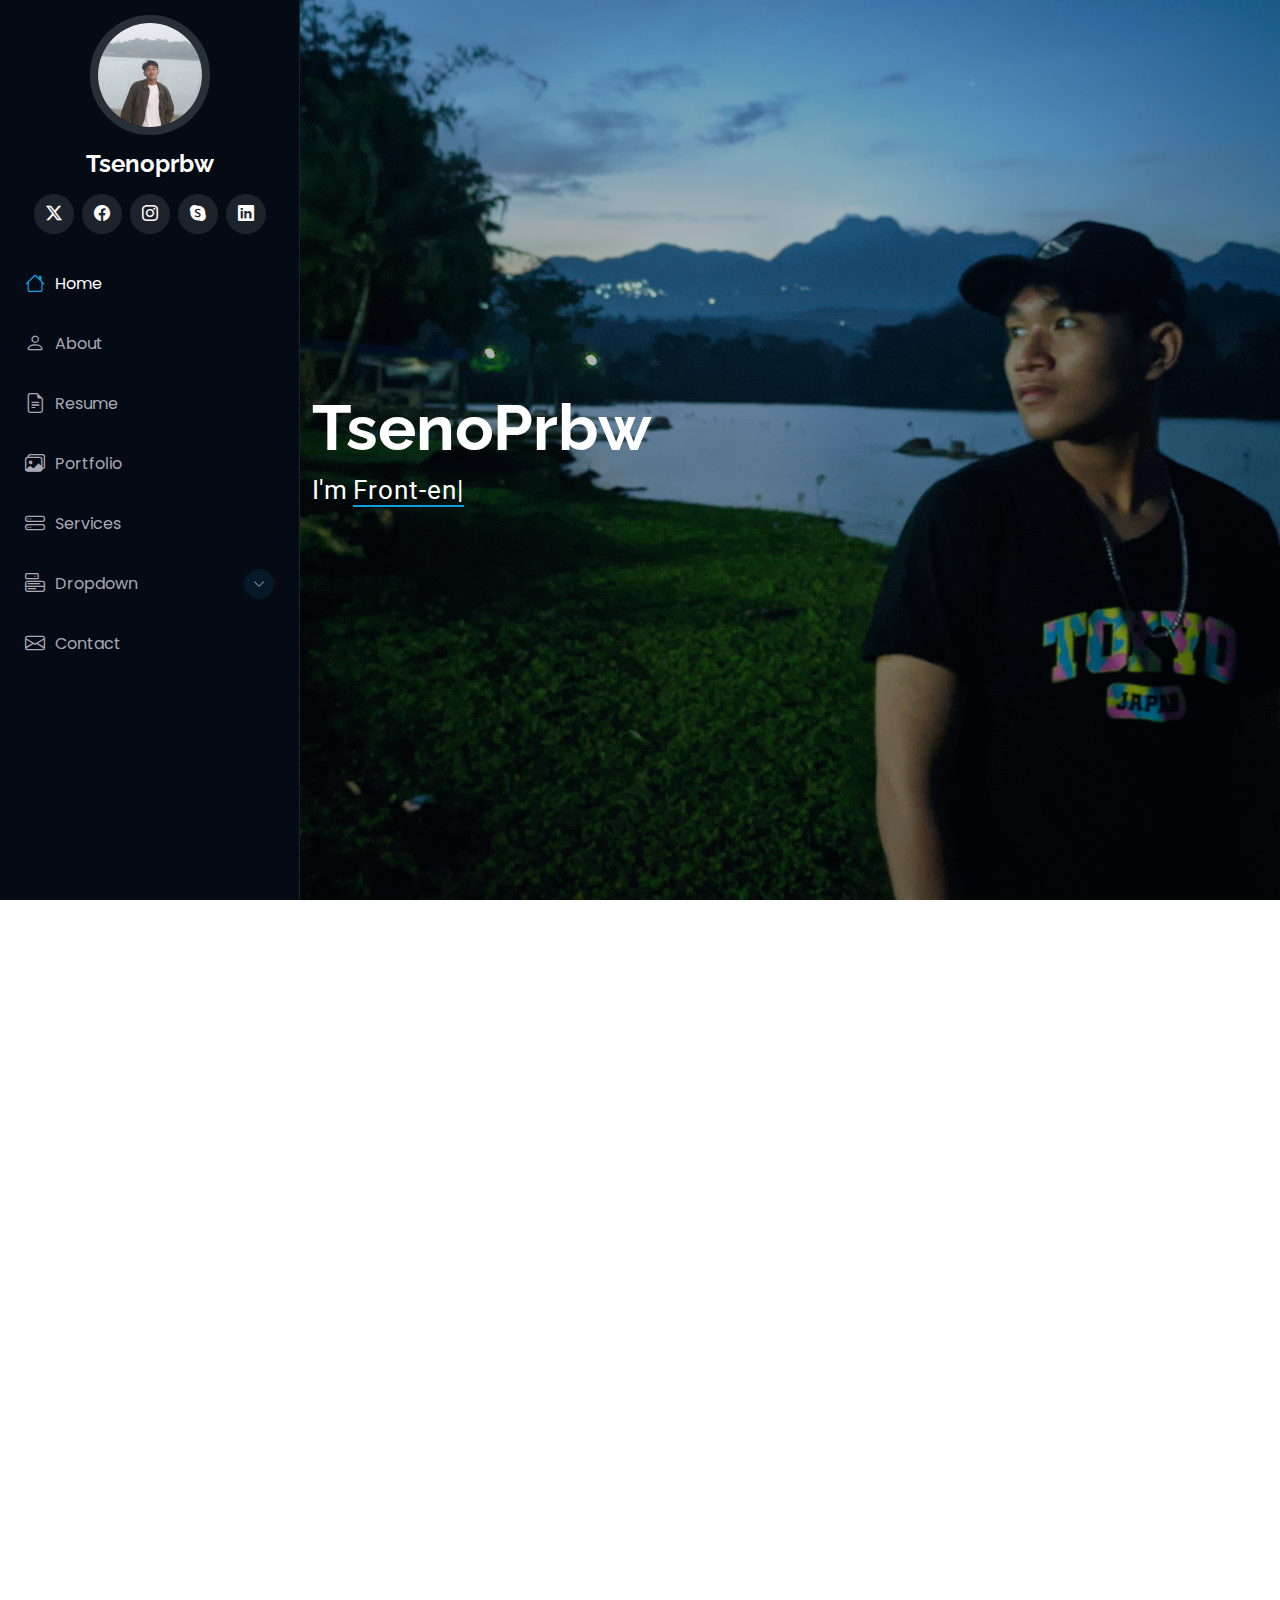
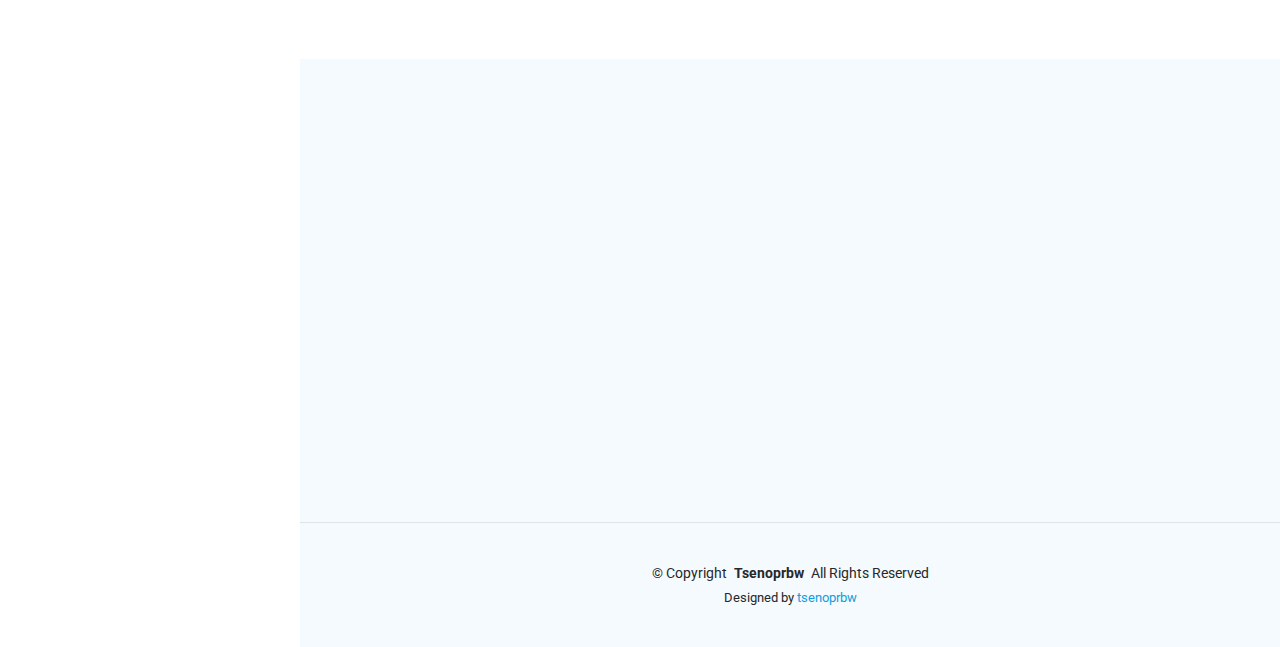
<file: index.html>
<!DOCTYPE html>
<html lang="en">
  <head>
    <meta charset="utf-8" />
    <meta content="width=device-width, initial-scale=1.0" name="viewport" />
    <title>Index - iPortfolio Bootstrap Template</title>
    <meta content="" name="description" />
    <meta content="" name="keywords" />

    <!-- Favicons -->
    <link href="assets/img/favicon.png" rel="icon" />
    <link href="assets/img/apple-touch-icon.png" rel="apple-touch-icon" />

    <!-- Fonts -->
    <link href="https://fonts.googleapis.com" rel="preconnect" />
    <link href="https://fonts.gstatic.com" rel="preconnect" crossorigin />
    <link
      href="https://fonts.googleapis.com/css2?family=Roboto:ital,wght@0,100;0,300;0,400;0,500;0,700;0,900;1,100;1,300;1,400;1,500;1,700;1,900&family=Poppins:ital,wght@0,100;0,200;0,300;0,400;0,500;0,600;0,700;0,800;0,900;1,100;1,200;1,300;1,400;1,500;1,600;1,700;1,800;1,900&family=Raleway:ital,wght@0,100;0,200;0,300;0,400;0,500;0,600;0,700;0,800;0,900;1,100;1,200;1,300;1,400;1,500;1,600;1,700;1,800;1,900&display=swap"
      rel="stylesheet"
    />

    <!-- Vendor CSS Files -->
    <link href="assets/vendor/bootstrap/css/bootstrap.min.css" rel="stylesheet" />
    <link href="assets/vendor/bootstrap-icons/bootstrap-icons.css" rel="stylesheet" />
    <link href="assets/vendor/aos/aos.css" rel="stylesheet" />
    <link href="assets/vendor/glightbox/css/glightbox.min.css" rel="stylesheet" />
    <link href="assets/vendor/swiper/swiper-bundle.min.css" rel="stylesheet" />

    <!-- Main CSS File -->
    <link href="assets/css/main.css" rel="stylesheet" />

    <!-- =======================================================
  * Template Name: iPortfolio
  * Template URL: https://bootstrapmade.com/iportfolio-bootstrap-portfolio-websites-template/
  * Updated: Jun 29 2024 with Bootstrap v5.3.3
  * Author: BootstrapMade.com
  * License: https://bootstrapmade.com/license/
  ======================================================== -->
  </head>

  <body class="index-page">
    <header id="header" class="header dark-background d-flex flex-column">
      <i class="header-toggle d-xl-none bi bi-list"></i>

      <div class="profile-img">
        <img src="img/seno.jpg" alt="" class="img-fluid rounded-circle" />
      </div>

      <a href="index.html" class="logo d-flex align-items-center justify-content-center">
        <!-- Uncomment the line below if you also wish to use an image logo -->
        <!-- <img src="assets/img/logo.png" alt=""> -->
        <h1 class="sitename">Tsenoprbw</h1>
      </a>

      <div class="social-links text-center">
        <a href="#" class="twitter"><i class="bi bi-twitter-x"></i></a>
        <a href="#" class="facebook"><i class="bi bi-facebook"></i></a>
        <a href="#" class="instagram"><i class="bi bi-instagram"></i></a>
        <a href="#" class="google-plus"><i class="bi bi-skype"></i></a>
        <a href="#" class="linkedin"><i class="bi bi-linkedin"></i></a>
      </div>

      <nav id="navmenu" class="navmenu">
        <ul>
          <li>
            <a href="#hero" class="active"><i class="bi bi-house navicon"></i>Home</a>
          </li>
          <li>
            <a href="#about"><i class="bi bi-person navicon"></i> About</a>
          </li>
          <li>
            <a href="#resume"><i class="bi bi-file-earmark-text navicon"></i> Resume</a>
          </li>
          <li>
            <a href="#portfolio"><i class="bi bi-images navicon"></i> Portfolio</a>
          </li>
          <li>
            <a href="#services"><i class="bi bi-hdd-stack navicon"></i> Services</a>
          </li>
          <li class="dropdown">
            <a href="#"><i class="bi bi-menu-button navicon"></i> <span>Dropdown</span> <i class="bi bi-chevron-down toggle-dropdown"></i></a>
            <ul>
              <li><a href="#">Dropdown 1</a></li>
              <li class="dropdown">
                <a href="#"><span>Deep Dropdown</span> <i class="bi bi-chevron-down toggle-dropdown"></i></a>
                <ul>
                  <li><a href="#">Deep Dropdown 1</a></li>
                  <li><a href="#">Deep Dropdown 2</a></li>
                  <li><a href="#">Deep Dropdown 3</a></li>
                  <li><a href="#">Deep Dropdown 4</a></li>
                  <li><a href="#">Deep Dropdown 5</a></li>
                </ul>
              </li>
              <li><a href="#">Dropdown 2</a></li>
              <li><a href="#">Dropdown 3</a></li>
              <li><a href="#">Dropdown 4</a></li>
            </ul>
          </li>
          <li>
            <a href="#contact"><i class="bi bi-envelope navicon"></i> Contact</a>
          </li>
        </ul>
      </nav>
    </header>

    <main class="main">
      <!-- Hero Section -->
      <section id="hero" class="hero section dark-background">
        <img src="img/6.jpg" alt="" data-aos="fade-in" class="" />

        <div class="container" data-aos="fade-up" data-aos-delay="100">
          <h2>TsenoPrbw</h2>
          <p>
            I'm <span class="typed" data-typed-items=" Developer,Web Design,Freelancer">Front-end Developer</span><span class="typed-cursor typed-cursor--blink" aria-hidden="true"></span
            ><span class="typed-cursor typed-cursor--blink" aria-hidden="true"></span>
          </p>
        </div>
      </section>
      <!-- /Hero Section -->

      <!-- About Section -->
      <section id="about" class="about section">
        <!-- Section Title -->
        <div class="container section-title" data-aos="fade-up">
          <h2>About</h2>
          <p>"In software, the most beautiful code, the most beautiful functions, and the most beautiful programs are sometimes the ones that are not there."</p>
        </div>
        <!-- End Section Title -->

        <div class="container" data-aos="fade-up" data-aos-delay="100">
          <div class="row gy-4 justify-content-center">
            <div class="col-lg-4">
              <img src="img/8.jpg" class="img-fluid" alt="" />
            </div>
            <div class="col-lg-8 content">
              <h2>Front-end Developer &amp; Web Developer.</h2>
              <p class="fst-italic py-3">
                A front-end developer is a professional who specializes in creating the visual and interactive aspects of websites and web applications. They work on the client side of development, focusing on what users see and interact
                with directly.
              </p>
              <div class="row">
                <div class="col-lg-6">
                  <ul>
                    <li><i class="bi bi-chevron-right"></i> <strong>Birthday:</strong> <span>23 August 2003</span></li>
                    <li><i class="bi bi-chevron-right"></i> <strong>Website:</strong> <span>github soon</span></li>
                    <li><i class="bi bi-chevron-right"></i> <strong>Linkin:</strong> <span>www.linkedin.com/in/seno-tangguh-prabowo</span></li>
                    <li><i class="bi bi-chevron-right"></i> <strong>City:</strong> <span>Kudus</span></li>
                  </ul>
                </div>
                <div class="col-lg-6">
                  <ul>
                    <li><i class="bi bi-chevron-right"></i> <strong>Age:</strong> <span>21</span></li>
                    <li><i class="bi bi-chevron-right"></i> <strong>Degree:</strong> <span>SMK</span></li>
                    <li><i class="bi bi-chevron-right"></i> <strong>Email:</strong> <span>tsenoprbw@gmailcom</span></li>
                    <li><i class="bi bi-chevron-right"></i> <strong>Freelance:</strong> <span>Available</span></li>
                  </ul>
                </div>
              </div>
              <p class="py-3">Working on projects that have a meaningful impact, whether it's in healthcare, education, sustainability, or other areas that contribute to the betterment of society.</p>
            </div>
          </div>
        </div>
      </section>
      <!-- /About Section -->

      

      <!-- Skills Section -->
      <section id="skills" class="skills section light-background">
        <!-- Section Title -->
        <div class="container section-title" data-aos="fade-up">
          <h2>Work-Life Balance</h2>
          <p>Striving to achieve a healthy work-life balance, recognizing that personal well-being is essential for long-term success and productivity.</p>
        </div>
        <!-- End Section Title -->

        <div class="container" data-aos="fade-up" data-aos-delay="100">
          <div class="row skills-content skills-animation">
            <div class="col-lg-6">
              <div class="progress">
                <span class="skill"><span>HTML</span> <i class="val">100%</i></span>
                <div class="progress-bar-wrap">
                  <div class="progress-bar" role="progressbar" aria-valuenow="100" aria-valuemin="0" aria-valuemax="100"></div>
                </div>
              </div>
              <!-- End Skills Item -->

              <div class="progress">
                <span class="skill"><span>CSS</span> <i class="val">90%</i></span>
                <div class="progress-bar-wrap">
                  <div class="progress-bar" role="progressbar" aria-valuenow="90" aria-valuemin="0" aria-valuemax="100"></div>
                </div>
              </div>
              <!-- End Skills Item -->

              <div class="progress">
                <span class="skill"><span>JavaScript</span> <i class="val">75%</i></span>
                <div class="progress-bar-wrap">
                  <div class="progress-bar" role="progressbar" aria-valuenow="75" aria-valuemin="0" aria-valuemax="100"></div>
                </div>
              </div>
              <!-- End Skills Item -->
            </div>

            <div class="col-lg-6">
              <div class="progress">
                <span class="skill"><span>PHP</span> <i class="val">80%</i></span>
                <div class="progress-bar-wrap">
                  <div class="progress-bar" role="progressbar" aria-valuenow="80" aria-valuemin="0" aria-valuemax="100"></div>
                </div>
              </div>
              <!-- End Skills Item -->

              <div class="progress">
                <span class="skill"><span>WordPress/CMS</span> <i class="val">90%</i></span>
                <div class="progress-bar-wrap">
                  <div class="progress-bar" role="progressbar" aria-valuenow="90" aria-valuemin="0" aria-valuemax="100"></div>
                </div>
              </div>
              <!-- End Skills Item -->

              <div class="progress">
                <span class="skill"><span>Photoshop</span> <i class="val">55%</i></span>
                <div class="progress-bar-wrap">
                  <div class="progress-bar" role="progressbar" aria-valuenow="55" aria-valuemin="0" aria-valuemax="100"></div>
                </div>
              </div>
              <!-- End Skills Item -->
            </div>
          </div>
        </div>
      </section>
      <!-- /Skills Section -->

      

    <footer id="footer" class="footer position-relative light-background">
      <div class="container">
        <div class="copyright text-center">
          <p>© <span>Copyright</span> <strong class="px-1 sitename">Tsenoprbw</strong> <span>All Rights Reserved</span></p>
        </div>
        <div class="credits">
          <!-- All the links in the footer should remain intact. -->
          <!-- You can delete the links only if you've purchased the pro version. -->
          <!-- Licensing information: https://bootstrapmade.com/license/ -->
          <!-- Purchase the pro version with working PHP/AJAX contact form: [buy-url] -->
          Designed by <a href="https://bootstrapmade.com/">tsenoprbw</a>
        </div>
      </div>
    </footer>

    <!-- Scroll Top -->
    <a href="#" id="scroll-top" class="scroll-top d-flex align-items-center justify-content-center"><i class="bi bi-arrow-up-short"></i></a>

    <!-- Preloader -->
    <div id="preloader"></div>

    <!-- Vendor JS Files -->
    <script src="assets/vendor/bootstrap/js/bootstrap.bundle.min.js"></script>
    <script src="assets/vendor/php-email-form/validate.js"></script>
    <script src="assets/vendor/aos/aos.js"></script>
    <script src="assets/vendor/typed.js/typed.umd.js"></script>
    <script src="assets/vendor/purecounter/purecounter_vanilla.js"></script>
    <script src="assets/vendor/waypoints/noframework.waypoints.js"></script>
    <script src="assets/vendor/glightbox/js/glightbox.min.js"></script>
    <script src="assets/vendor/imagesloaded/imagesloaded.pkgd.min.js"></script>
    <script src="assets/vendor/isotope-layout/isotope.pkgd.min.js"></script>
    <script src="assets/vendor/swiper/swiper-bundle.min.js"></script>

    <!-- Main JS File -->
    <script src="assets/js/main.js"></script>
  </body>
</html>
</file>
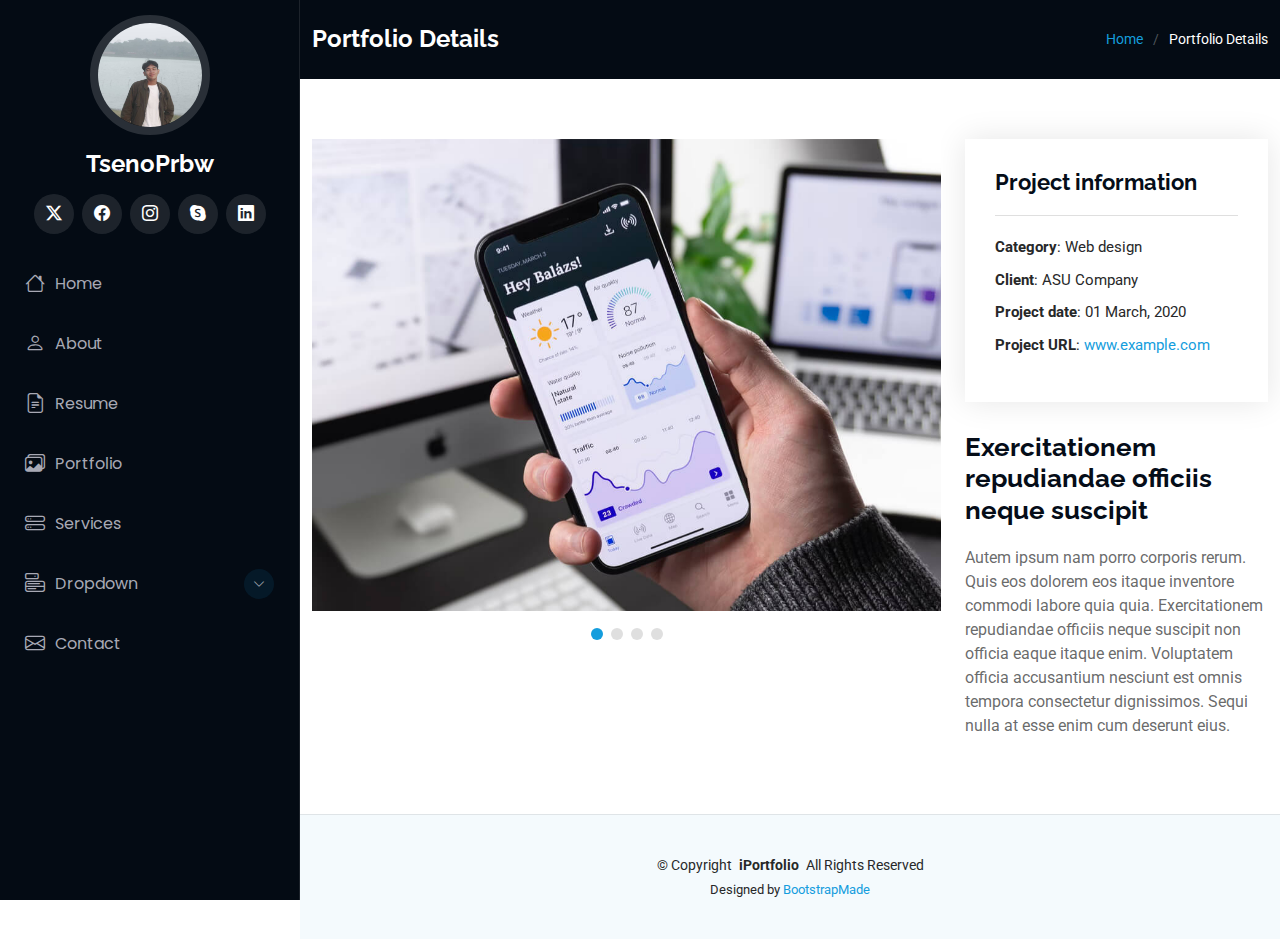
<file: portfolio-details.html>
<!DOCTYPE html>
<html lang="en">

<head>
  <meta charset="utf-8">
  <meta content="width=device-width, initial-scale=1.0" name="viewport">
  <title>Portfolio Details - iPortfolio Bootstrap Template</title>
  <meta content="" name="description">
  <meta content="" name="keywords">

  <!-- Favicons -->
  <link href="assets/img/favicon.png" rel="icon">
  <link href="assets/img/apple-touch-icon.png" rel="apple-touch-icon">

  <!-- Fonts -->
  <link href="https://fonts.googleapis.com" rel="preconnect">
  <link href="https://fonts.gstatic.com" rel="preconnect" crossorigin>
  <link href="https://fonts.googleapis.com/css2?family=Roboto:ital,wght@0,100;0,300;0,400;0,500;0,700;0,900;1,100;1,300;1,400;1,500;1,700;1,900&family=Poppins:ital,wght@0,100;0,200;0,300;0,400;0,500;0,600;0,700;0,800;0,900;1,100;1,200;1,300;1,400;1,500;1,600;1,700;1,800;1,900&family=Raleway:ital,wght@0,100;0,200;0,300;0,400;0,500;0,600;0,700;0,800;0,900;1,100;1,200;1,300;1,400;1,500;1,600;1,700;1,800;1,900&display=swap" rel="stylesheet">

  <!-- Vendor CSS Files -->
  <link href="assets/vendor/bootstrap/css/bootstrap.min.css" rel="stylesheet">
  <link href="assets/vendor/bootstrap-icons/bootstrap-icons.css" rel="stylesheet">
  <link href="assets/vendor/aos/aos.css" rel="stylesheet">
  <link href="assets/vendor/glightbox/css/glightbox.min.css" rel="stylesheet">
  <link href="assets/vendor/swiper/swiper-bundle.min.css" rel="stylesheet">

  <!-- Main CSS File -->
  <link href="assets/css/main.css" rel="stylesheet">

  <!-- =======================================================
  * Template Name: iPortfolio
  * Template URL: https://bootstrapmade.com/iportfolio-bootstrap-portfolio-websites-template/
  * Updated: Jun 29 2024 with Bootstrap v5.3.3
  * Author: BootstrapMade.com
  * License: https://bootstrapmade.com/license/
  ======================================================== -->
</head>

<body class="portfolio-details-page">

  <header id="header" class="header dark-background d-flex flex-column">
    <i class="header-toggle d-xl-none bi bi-list"></i>

    <div class="profile-img">
      <img src="img/seno.jpg" alt="" class="img-fluid rounded-circle">
    </div>

    <a href="index.html" class="logo d-flex align-items-center justify-content-center">
      <!-- Uncomment the line below if you also wish to use an image logo -->
      <!-- <img src="assets/img/logo.png" alt=""> -->
      <h1 class="sitename">TsenoPrbw</h1>
    </a>

    <div class="social-links text-center">
      <a href="#" class="twitter"><i class="bi bi-twitter-x"></i></a>
      <a href="#" class="facebook"><i class="bi bi-facebook"></i></a>
      <a href="#" class="instagram"><i class="bi bi-instagram"></i></a>
      <a href="#" class="google-plus"><i class="bi bi-skype"></i></a>
      <a href="#" class="linkedin"><i class="bi bi-linkedin"></i></a>
    </div>

    <nav id="navmenu" class="navmenu">
      <ul>
        <li><a href="#hero"><i class="bi bi-house navicon"></i>Home</a></li>
        <li><a href="#about"><i class="bi bi-person navicon"></i> About</a></li>
        <li><a href="#resume"><i class="bi bi-file-earmark-text navicon"></i> Resume</a></li>
        <li><a href="#portfolio"><i class="bi bi-images navicon"></i> Portfolio</a></li>
        <li><a href="#services"><i class="bi bi-hdd-stack navicon"></i> Services</a></li>
        <li class="dropdown"><a href="#"><i class="bi bi-menu-button navicon"></i> <span>Dropdown</span> <i class="bi bi-chevron-down toggle-dropdown"></i></a>
          <ul>
            <li><a href="#">Dropdown 1</a></li>
            <li class="dropdown"><a href="#"><span>Deep Dropdown</span> <i class="bi bi-chevron-down toggle-dropdown"></i></a>
              <ul>
                <li><a href="#">Deep Dropdown 1</a></li>
                <li><a href="#">Deep Dropdown 2</a></li>
                <li><a href="#">Deep Dropdown 3</a></li>
                <li><a href="#">Deep Dropdown 4</a></li>
                <li><a href="#">Deep Dropdown 5</a></li>
              </ul>
            </li>
            <li><a href="#">Dropdown 2</a></li>
            <li><a href="#">Dropdown 3</a></li>
            <li><a href="#">Dropdown 4</a></li>
          </ul>
        </li>
        <li><a href="#contact"><i class="bi bi-envelope navicon"></i> Contact</a></li>
      </ul>
    </nav>

  </header>

  <main class="main">

    <!-- Page Title -->
    <div class="page-title dark-background">
      <div class="container d-lg-flex justify-content-between align-items-center">
        <h1 class="mb-2 mb-lg-0">Portfolio Details</h1>
        <nav class="breadcrumbs">
          <ol>
            <li><a href="index.html">Home</a></li>
            <li class="current">Portfolio Details</li>
          </ol>
        </nav>
      </div>
    </div><!-- End Page Title -->

    <!-- Portfolio Details Section -->
    <section id="portfolio-details" class="portfolio-details section">

      <div class="container" data-aos="fade-up" data-aos-delay="100">

        <div class="row gy-4">

          <div class="col-lg-8">
            <div class="portfolio-details-slider swiper init-swiper">

              <script type="application/json" class="swiper-config">
                {
                  "loop": true,
                  "speed": 600,
                  "autoplay": {
                    "delay": 5000
                  },
                  "slidesPerView": "auto",
                  "pagination": {
                    "el": ".swiper-pagination",
                    "type": "bullets",
                    "clickable": true
                  }
                }
              </script>

              <div class="swiper-wrapper align-items-center">

                <div class="swiper-slide">
                  <img src="assets/img/portfolio/app-1.jpg" alt="">
                </div>

                <div class="swiper-slide">
                  <img src="assets/img/portfolio/product-1.jpg" alt="">
                </div>

                <div class="swiper-slide">
                  <img src="assets/img/portfolio/branding-1.jpg" alt="">
                </div>

                <div class="swiper-slide">
                  <img src="assets/img/portfolio/books-1.jpg" alt="">
                </div>

              </div>
              <div class="swiper-pagination"></div>
            </div>
          </div>

          <div class="col-lg-4">
            <div class="portfolio-info" data-aos="fade-up" data-aos-delay="200">
              <h3>Project information</h3>
              <ul>
                <li><strong>Category</strong>: Web design</li>
                <li><strong>Client</strong>: ASU Company</li>
                <li><strong>Project date</strong>: 01 March, 2020</li>
                <li><strong>Project URL</strong>: <a href="#">www.example.com</a></li>
              </ul>
            </div>
            <div class="portfolio-description" data-aos="fade-up" data-aos-delay="300">
              <h2>Exercitationem repudiandae officiis neque suscipit</h2>
              <p>
                Autem ipsum nam porro corporis rerum. Quis eos dolorem eos itaque inventore commodi labore quia quia. Exercitationem repudiandae officiis neque suscipit non officia eaque itaque enim. Voluptatem officia accusantium nesciunt est omnis tempora consectetur dignissimos. Sequi nulla at esse enim cum deserunt eius.
              </p>
            </div>
          </div>

        </div>

      </div>

    </section><!-- /Portfolio Details Section -->

  </main>

  <footer id="footer" class="footer position-relative light-background">

    <div class="container">
      <div class="copyright text-center ">
        <p>© <span>Copyright</span> <strong class="px-1 sitename">iPortfolio</strong> <span>All Rights Reserved</span></p>
      </div>
      <div class="credits">
        <!-- All the links in the footer should remain intact. -->
        <!-- You can delete the links only if you've purchased the pro version. -->
        <!-- Licensing information: https://bootstrapmade.com/license/ -->
        <!-- Purchase the pro version with working PHP/AJAX contact form: [buy-url] -->
        Designed by <a href="https://bootstrapmade.com/">BootstrapMade</a>
      </div>
    </div>

  </footer>

  <!-- Scroll Top -->
  <a href="#" id="scroll-top" class="scroll-top d-flex align-items-center justify-content-center"><i class="bi bi-arrow-up-short"></i></a>

  <!-- Preloader -->
  <div id="preloader"></div>

  <!-- Vendor JS Files -->
  <script src="assets/vendor/bootstrap/js/bootstrap.bundle.min.js"></script>
  <script src="assets/vendor/php-email-form/validate.js"></script>
  <script src="assets/vendor/aos/aos.js"></script>
  <script src="assets/vendor/typed.js/typed.umd.js"></script>
  <script src="assets/vendor/purecounter/purecounter_vanilla.js"></script>
  <script src="assets/vendor/waypoints/noframework.waypoints.js"></script>
  <script src="assets/vendor/glightbox/js/glightbox.min.js"></script>
  <script src="assets/vendor/imagesloaded/imagesloaded.pkgd.min.js"></script>
  <script src="assets/vendor/isotope-layout/isotope.pkgd.min.js"></script>
  <script src="assets/vendor/swiper/swiper-bundle.min.js"></script>

  <!-- Main JS File -->
  <script src="assets/js/main.js"></script>

</body>

</html>
</file>
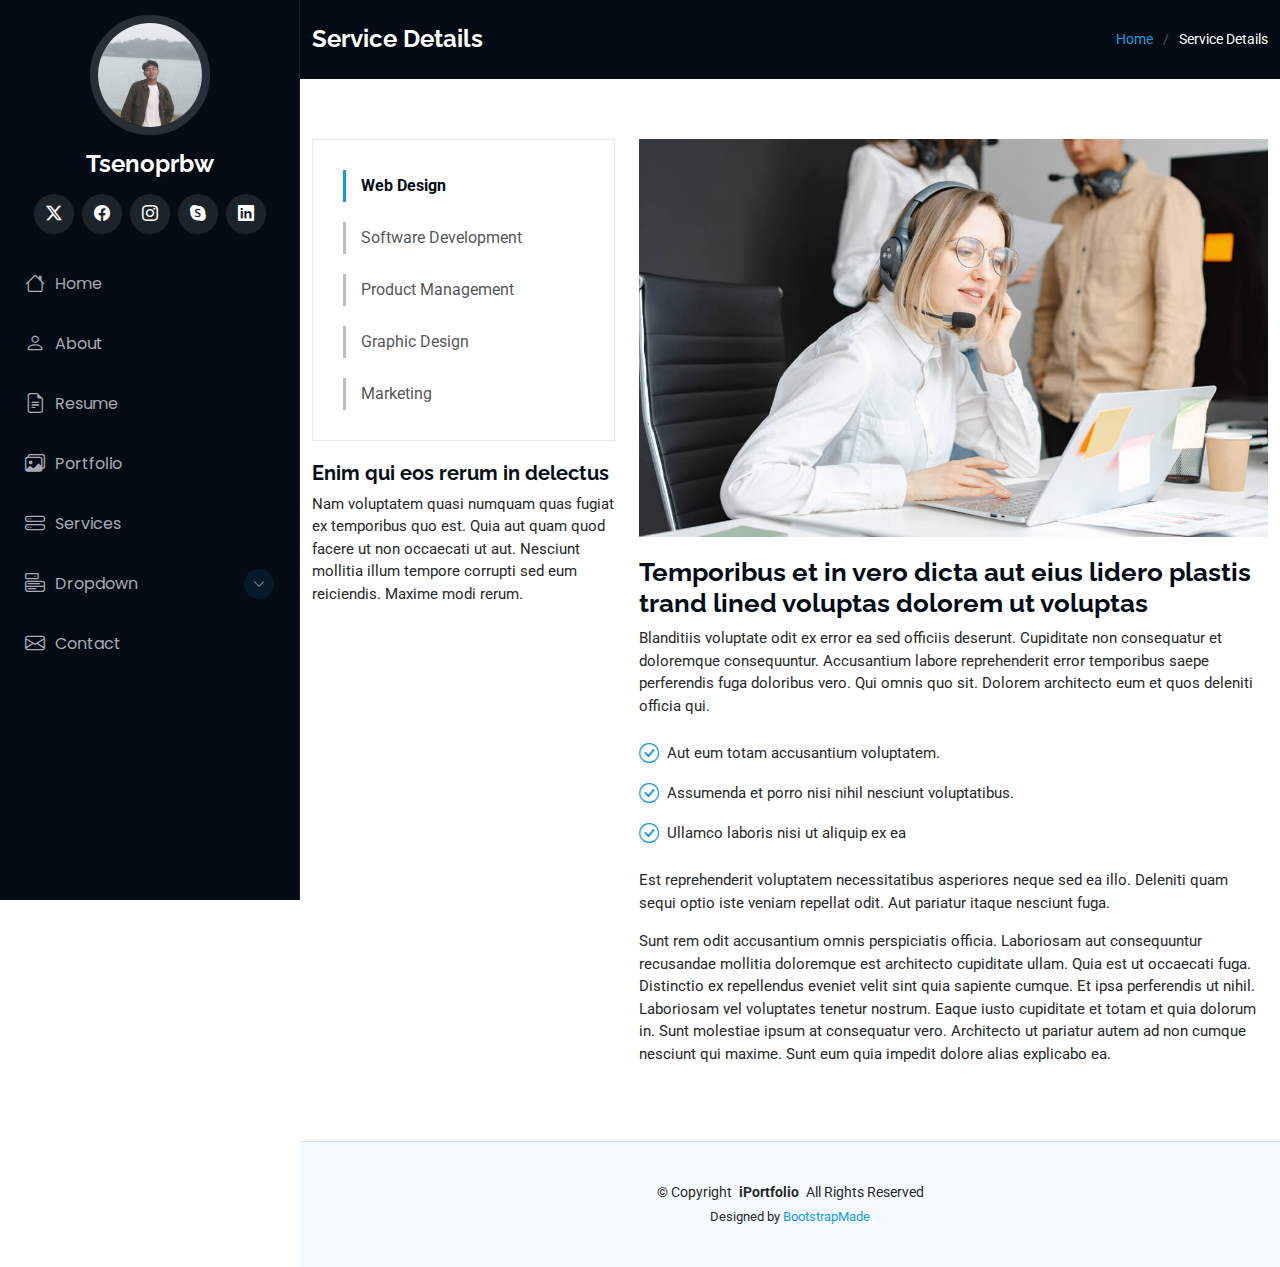
<file: service-details.html>
<!DOCTYPE html>
<html lang="en">

<head>
  <meta charset="utf-8">
  <meta content="width=device-width, initial-scale=1.0" name="viewport">
  <title>Service Details - iPortfolio Bootstrap Template</title>
  <meta content="" name="description">
  <meta content="" name="keywords">

  <!-- Favicons -->
  <link href="assets/img/favicon.png" rel="icon">
  <link href="assets/img/apple-touch-icon.png" rel="apple-touch-icon">

  <!-- Fonts -->
  <link href="https://fonts.googleapis.com" rel="preconnect">
  <link href="https://fonts.gstatic.com" rel="preconnect" crossorigin>
  <link href="https://fonts.googleapis.com/css2?family=Roboto:ital,wght@0,100;0,300;0,400;0,500;0,700;0,900;1,100;1,300;1,400;1,500;1,700;1,900&family=Poppins:ital,wght@0,100;0,200;0,300;0,400;0,500;0,600;0,700;0,800;0,900;1,100;1,200;1,300;1,400;1,500;1,600;1,700;1,800;1,900&family=Raleway:ital,wght@0,100;0,200;0,300;0,400;0,500;0,600;0,700;0,800;0,900;1,100;1,200;1,300;1,400;1,500;1,600;1,700;1,800;1,900&display=swap" rel="stylesheet">

  <!-- Vendor CSS Files -->
  <link href="assets/vendor/bootstrap/css/bootstrap.min.css" rel="stylesheet">
  <link href="assets/vendor/bootstrap-icons/bootstrap-icons.css" rel="stylesheet">
  <link href="assets/vendor/aos/aos.css" rel="stylesheet">
  <link href="assets/vendor/glightbox/css/glightbox.min.css" rel="stylesheet">
  <link href="assets/vendor/swiper/swiper-bundle.min.css" rel="stylesheet">

  <!-- Main CSS File -->
  <link href="assets/css/main.css" rel="stylesheet">

  <!-- =======================================================
  * Template Name: iPortfolio
  * Template URL: https://bootstrapmade.com/iportfolio-bootstrap-portfolio-websites-template/
  * Updated: Jun 29 2024 with Bootstrap v5.3.3
  * Author: BootstrapMade.com
  * License: https://bootstrapmade.com/license/
  ======================================================== -->
</head>

<body class="service-details-page">

  <header id="header" class="header dark-background d-flex flex-column">
    <i class="header-toggle d-xl-none bi bi-list"></i>

    <div class="profile-img">
      <img src="img/seno.jpg" alt="" class="img-fluid rounded-circle">
    </div>

    <a href="index.html" class="logo d-flex align-items-center justify-content-center">
      <!-- Uncomment the line below if you also wish to use an image logo -->
      <!-- <img src="assets/img/logo.png" alt=""> -->
      <h1 class="sitename">Tsenoprbw</h1>
    </a>

    <div class="social-links text-center">
      <a href="#" class="twitter"><i class="bi bi-twitter-x"></i></a>
      <a href="#" class="facebook"><i class="bi bi-facebook"></i></a>
      <a href="#" class="instagram"><i class="bi bi-instagram"></i></a>
      <a href="#" class="google-plus"><i class="bi bi-skype"></i></a>
      <a href="#" class="linkedin"><i class="bi bi-linkedin"></i></a>
    </div>

    <nav id="navmenu" class="navmenu">
      <ul>
        <li><a href="#hero"><i class="bi bi-house navicon"></i>Home</a></li>
        <li><a href="#about"><i class="bi bi-person navicon"></i> About</a></li>
        <li><a href="#resume"><i class="bi bi-file-earmark-text navicon"></i> Resume</a></li>
        <li><a href="#portfolio"><i class="bi bi-images navicon"></i> Portfolio</a></li>
        <li><a href="#services"><i class="bi bi-hdd-stack navicon"></i> Services</a></li>
        <li class="dropdown"><a href="#"><i class="bi bi-menu-button navicon"></i> <span>Dropdown</span> <i class="bi bi-chevron-down toggle-dropdown"></i></a>
          <ul>
            <li><a href="#">Dropdown 1</a></li>
            <li class="dropdown"><a href="#"><span>Deep Dropdown</span> <i class="bi bi-chevron-down toggle-dropdown"></i></a>
              <ul>
                <li><a href="#">Deep Dropdown 1</a></li>
                <li><a href="#">Deep Dropdown 2</a></li>
                <li><a href="#">Deep Dropdown 3</a></li>
                <li><a href="#">Deep Dropdown 4</a></li>
                <li><a href="#">Deep Dropdown 5</a></li>
              </ul>
            </li>
            <li><a href="#">Dropdown 2</a></li>
            <li><a href="#">Dropdown 3</a></li>
            <li><a href="#">Dropdown 4</a></li>
          </ul>
        </li>
        <li><a href="#contact"><i class="bi bi-envelope navicon"></i> Contact</a></li>
      </ul>
    </nav>

  </header>

  <main class="main">

    <!-- Page Title -->
    <div class="page-title dark-background">
      <div class="container d-lg-flex justify-content-between align-items-center">
        <h1 class="mb-2 mb-lg-0">Service Details</h1>
        <nav class="breadcrumbs">
          <ol>
            <li><a href="index.html">Home</a></li>
            <li class="current">Service Details</li>
          </ol>
        </nav>
      </div>
    </div><!-- End Page Title -->

    <!-- Service Details Section -->
    <section id="service-details" class="service-details section">

      <div class="container">

        <div class="row gy-4">

          <div class="col-lg-4" data-aos="fade-up" data-aos-delay="100">
            <div class="services-list">
              <a href="#" class="active">Web Design</a>
              <a href="#">Software Development</a>
              <a href="#">Product Management</a>
              <a href="#">Graphic Design</a>
              <a href="#">Marketing</a>
            </div>

            <h4>Enim qui eos rerum in delectus</h4>
            <p>Nam voluptatem quasi numquam quas fugiat ex temporibus quo est. Quia aut quam quod facere ut non occaecati ut aut. Nesciunt mollitia illum tempore corrupti sed eum reiciendis. Maxime modi rerum.</p>
          </div>

          <div class="col-lg-8" data-aos="fade-up" data-aos-delay="200">
            <img src="assets/img/services.jpg" alt="" class="img-fluid services-img">
            <h3>Temporibus et in vero dicta aut eius lidero plastis trand lined voluptas dolorem ut voluptas</h3>
            <p>
              Blanditiis voluptate odit ex error ea sed officiis deserunt. Cupiditate non consequatur et doloremque consequuntur. Accusantium labore reprehenderit error temporibus saepe perferendis fuga doloribus vero. Qui omnis quo sit. Dolorem architecto eum et quos deleniti officia qui.
            </p>
            <ul>
              <li><i class="bi bi-check-circle"></i> <span>Aut eum totam accusantium voluptatem.</span></li>
              <li><i class="bi bi-check-circle"></i> <span>Assumenda et porro nisi nihil nesciunt voluptatibus.</span></li>
              <li><i class="bi bi-check-circle"></i> <span>Ullamco laboris nisi ut aliquip ex ea</span></li>
            </ul>
            <p>
              Est reprehenderit voluptatem necessitatibus asperiores neque sed ea illo. Deleniti quam sequi optio iste veniam repellat odit. Aut pariatur itaque nesciunt fuga.
            </p>
            <p>
              Sunt rem odit accusantium omnis perspiciatis officia. Laboriosam aut consequuntur recusandae mollitia doloremque est architecto cupiditate ullam. Quia est ut occaecati fuga. Distinctio ex repellendus eveniet velit sint quia sapiente cumque. Et ipsa perferendis ut nihil. Laboriosam vel voluptates tenetur nostrum. Eaque iusto cupiditate et totam et quia dolorum in. Sunt molestiae ipsum at consequatur vero. Architecto ut pariatur autem ad non cumque nesciunt qui maxime. Sunt eum quia impedit dolore alias explicabo ea.
            </p>
          </div>

        </div>

      </div>

    </section><!-- /Service Details Section -->

  </main>

  <footer id="footer" class="footer position-relative light-background">

    <div class="container">
      <div class="copyright text-center ">
        <p>© <span>Copyright</span> <strong class="px-1 sitename">iPortfolio</strong> <span>All Rights Reserved</span></p>
      </div>
      <div class="credits">
        <!-- All the links in the footer should remain intact. -->
        <!-- You can delete the links only if you've purchased the pro version. -->
        <!-- Licensing information: https://bootstrapmade.com/license/ -->
        <!-- Purchase the pro version with working PHP/AJAX contact form: [buy-url] -->
        Designed by <a href="https://bootstrapmade.com/">BootstrapMade</a>
      </div>
    </div>

  </footer>

  <!-- Scroll Top -->
  <a href="#" id="scroll-top" class="scroll-top d-flex align-items-center justify-content-center"><i class="bi bi-arrow-up-short"></i></a>

  <!-- Preloader -->
  <div id="preloader"></div>

  <!-- Vendor JS Files -->
  <script src="assets/vendor/bootstrap/js/bootstrap.bundle.min.js"></script>
  <script src="assets/vendor/php-email-form/validate.js"></script>
  <script src="assets/vendor/aos/aos.js"></script>
  <script src="assets/vendor/typed.js/typed.umd.js"></script>
  <script src="assets/vendor/purecounter/purecounter_vanilla.js"></script>
  <script src="assets/vendor/waypoints/noframework.waypoints.js"></script>
  <script src="assets/vendor/glightbox/js/glightbox.min.js"></script>
  <script src="assets/vendor/imagesloaded/imagesloaded.pkgd.min.js"></script>
  <script src="assets/vendor/isotope-layout/isotope.pkgd.min.js"></script>
  <script src="assets/vendor/swiper/swiper-bundle.min.js"></script>

  <!-- Main JS File -->
  <script src="assets/js/main.js"></script>

</body>

</html>
</file>
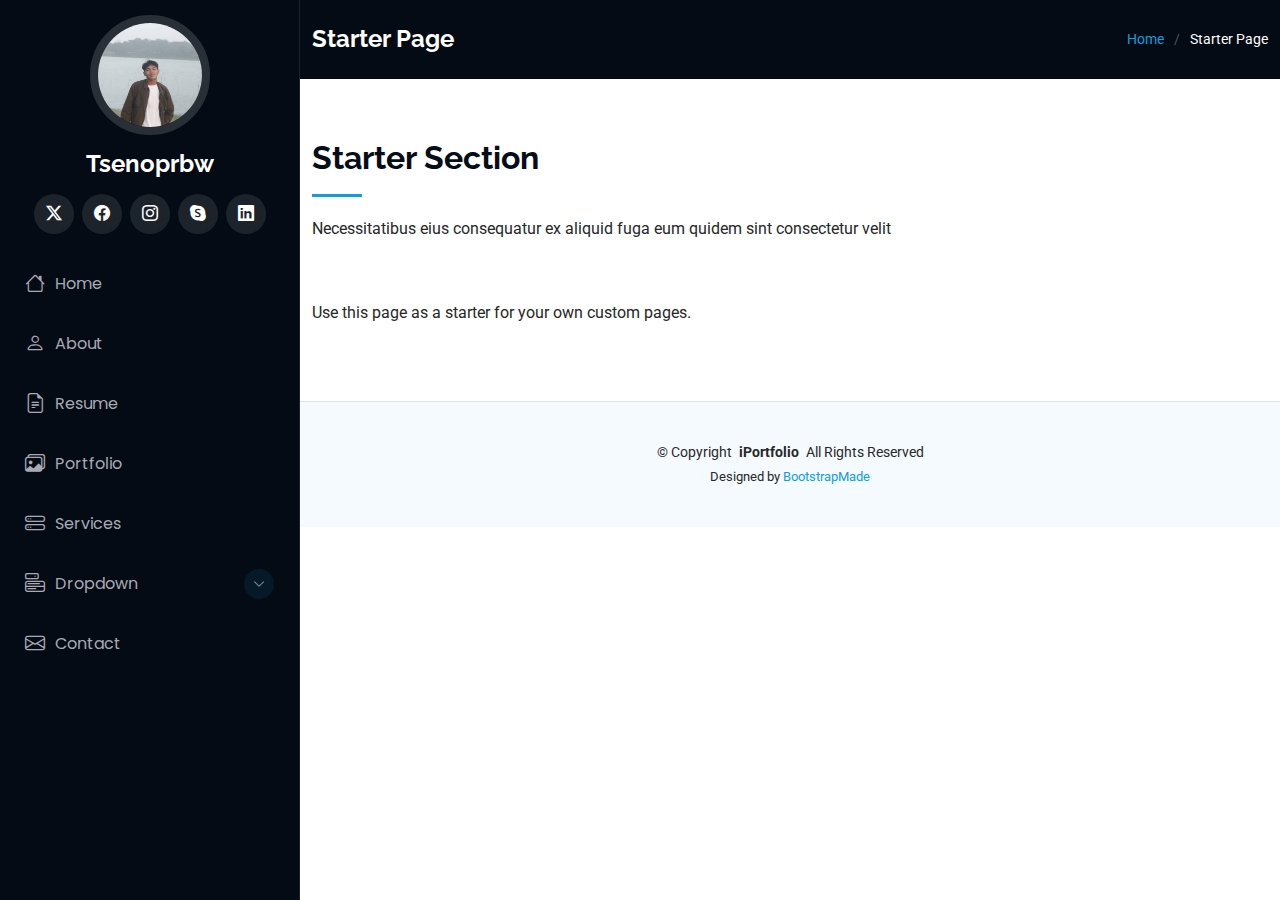
<file: starter-page.html>
<!DOCTYPE html>
<html lang="en">

<head>
  <meta charset="utf-8">
  <meta content="width=device-width, initial-scale=1.0" name="viewport">
  <title>Starter Page - iPortfolio Bootstrap Template</title>
  <meta content="" name="description">
  <meta content="" name="keywords">

  <!-- Favicons -->
  <link href="assets/img/favicon.png" rel="icon">
  <link href="assets/img/apple-touch-icon.png" rel="apple-touch-icon">

  <!-- Fonts -->
  <link href="https://fonts.googleapis.com" rel="preconnect">
  <link href="https://fonts.gstatic.com" rel="preconnect" crossorigin>
  <link href="https://fonts.googleapis.com/css2?family=Roboto:ital,wght@0,100;0,300;0,400;0,500;0,700;0,900;1,100;1,300;1,400;1,500;1,700;1,900&family=Poppins:ital,wght@0,100;0,200;0,300;0,400;0,500;0,600;0,700;0,800;0,900;1,100;1,200;1,300;1,400;1,500;1,600;1,700;1,800;1,900&family=Raleway:ital,wght@0,100;0,200;0,300;0,400;0,500;0,600;0,700;0,800;0,900;1,100;1,200;1,300;1,400;1,500;1,600;1,700;1,800;1,900&display=swap" rel="stylesheet">

  <!-- Vendor CSS Files -->
  <link href="assets/vendor/bootstrap/css/bootstrap.min.css" rel="stylesheet">
  <link href="assets/vendor/bootstrap-icons/bootstrap-icons.css" rel="stylesheet">
  <link href="assets/vendor/aos/aos.css" rel="stylesheet">
  <link href="assets/vendor/glightbox/css/glightbox.min.css" rel="stylesheet">
  <link href="assets/vendor/swiper/swiper-bundle.min.css" rel="stylesheet">

  <!-- Main CSS File -->
  <link href="assets/css/main.css" rel="stylesheet">

  <!-- =======================================================
  * Template Name: iPortfolio
  * Template URL: https://bootstrapmade.com/iportfolio-bootstrap-portfolio-websites-template/
  * Updated: Jun 29 2024 with Bootstrap v5.3.3
  * Author: BootstrapMade.com
  * License: https://bootstrapmade.com/license/
  ======================================================== -->
</head>

<body class="starter-page-page">

  <header id="header" class="header dark-background d-flex flex-column">
    <i class="header-toggle d-xl-none bi bi-list"></i>

    <div class="profile-img">
      <img src="img/seno.jpg" alt="" class="img-fluid rounded-circle">
    </div>

    <a href="index.html" class="logo d-flex align-items-center justify-content-center">
      <!-- Uncomment the line below if you also wish to use an image logo -->
      <!-- <img src="assets/img/logo.png" alt=""> -->
      <h1 class="sitename">Tsenoprbw</h1>
    </a>

    <div class="social-links text-center">
      <a href="#" class="twitter"><i class="bi bi-twitter-x"></i></a>
      <a href="#" class="facebook"><i class="bi bi-facebook"></i></a>
      <a href="#" class="instagram"><i class="bi bi-instagram"></i></a>
      <a href="#" class="google-plus"><i class="bi bi-skype"></i></a>
      <a href="#" class="linkedin"><i class="bi bi-linkedin"></i></a>
    </div>

    <nav id="navmenu" class="navmenu">
      <ul>
        <li><a href="#hero"><i class="bi bi-house navicon"></i>Home</a></li>
        <li><a href="#about"><i class="bi bi-person navicon"></i> About</a></li>
        <li><a href="#resume"><i class="bi bi-file-earmark-text navicon"></i> Resume</a></li>
        <li><a href="#portfolio"><i class="bi bi-images navicon"></i> Portfolio</a></li>
        <li><a href="#services"><i class="bi bi-hdd-stack navicon"></i> Services</a></li>
        <li class="dropdown"><a href="#"><i class="bi bi-menu-button navicon"></i> <span>Dropdown</span> <i class="bi bi-chevron-down toggle-dropdown"></i></a>
          <ul>
            <li><a href="#">Dropdown 1</a></li>
            <li class="dropdown"><a href="#"><span>Deep Dropdown</span> <i class="bi bi-chevron-down toggle-dropdown"></i></a>
              <ul>
                <li><a href="#">Deep Dropdown 1</a></li>
                <li><a href="#">Deep Dropdown 2</a></li>
                <li><a href="#">Deep Dropdown 3</a></li>
                <li><a href="#">Deep Dropdown 4</a></li>
                <li><a href="#">Deep Dropdown 5</a></li>
              </ul>
            </li>
            <li><a href="#">Dropdown 2</a></li>
            <li><a href="#">Dropdown 3</a></li>
            <li><a href="#">Dropdown 4</a></li>
          </ul>
        </li>
        <li><a href="#contact"><i class="bi bi-envelope navicon"></i> Contact</a></li>
      </ul>
    </nav>

  </header>

  <main class="main">

    <!-- Page Title -->
    <div class="page-title dark-background">
      <div class="container d-lg-flex justify-content-between align-items-center">
        <h1 class="mb-2 mb-lg-0">Starter Page</h1>
        <nav class="breadcrumbs">
          <ol>
            <li><a href="index.html">Home</a></li>
            <li class="current">Starter Page</li>
          </ol>
        </nav>
      </div>
    </div><!-- End Page Title -->

    <!-- Starter Section Section -->
    <section id="starter-section" class="starter-section section">

      <!-- Section Title -->
      <div class="container section-title" data-aos="fade-up">
        <h2>Starter Section</h2>
        <p>Necessitatibus eius consequatur ex aliquid fuga eum quidem sint consectetur velit</p>
      </div><!-- End Section Title -->

      <div class="container" data-aos="fade-up">
        <p>Use this page as a starter for your own custom pages.</p>
      </div>

    </section><!-- /Starter Section Section -->

  </main>

  <footer id="footer" class="footer position-relative light-background">

    <div class="container">
      <div class="copyright text-center ">
        <p>© <span>Copyright</span> <strong class="px-1 sitename">iPortfolio</strong> <span>All Rights Reserved</span></p>
      </div>
      <div class="credits">
        <!-- All the links in the footer should remain intact. -->
        <!-- You can delete the links only if you've purchased the pro version. -->
        <!-- Licensing information: https://bootstrapmade.com/license/ -->
        <!-- Purchase the pro version with working PHP/AJAX contact form: [buy-url] -->
        Designed by <a href="https://bootstrapmade.com/">BootstrapMade</a>
      </div>
    </div>

  </footer>

  <!-- Scroll Top -->
  <a href="#" id="scroll-top" class="scroll-top d-flex align-items-center justify-content-center"><i class="bi bi-arrow-up-short"></i></a>

  <!-- Preloader -->
  <div id="preloader"></div>

  <!-- Vendor JS Files -->
  <script src="assets/vendor/bootstrap/js/bootstrap.bundle.min.js"></script>
  <script src="assets/vendor/php-email-form/validate.js"></script>
  <script src="assets/vendor/aos/aos.js"></script>
  <script src="assets/vendor/typed.js/typed.umd.js"></script>
  <script src="assets/vendor/purecounter/purecounter_vanilla.js"></script>
  <script src="assets/vendor/waypoints/noframework.waypoints.js"></script>
  <script src="assets/vendor/glightbox/js/glightbox.min.js"></script>
  <script src="assets/vendor/imagesloaded/imagesloaded.pkgd.min.js"></script>
  <script src="assets/vendor/isotope-layout/isotope.pkgd.min.js"></script>
  <script src="assets/vendor/swiper/swiper-bundle.min.js"></script>

  <!-- Main JS File -->
  <script src="assets/js/main.js"></script>

</body>

</html>
</file>
<file: assets/css/main.css>
/**
* Template Name: iPortfolio
* Template URL: https://bootstrapmade.com/iportfolio-bootstrap-portfolio-websites-template/
* Updated: Jun 29 2024 with Bootstrap v5.3.3
* Author: BootstrapMade.com
* License: https://bootstrapmade.com/license/
*/

/*--------------------------------------------------------------
# Font & Color Variables
# Help: https://bootstrapmade.com/color-system/
--------------------------------------------------------------*/
/* Fonts */
:root {
  --default-font: "Roboto",  system-ui, -apple-system, "Segoe UI", Roboto, "Helvetica Neue", Arial, "Noto Sans", "Liberation Sans", sans-serif, "Apple Color Emoji", "Segoe UI Emoji", "Segoe UI Symbol", "Noto Color Emoji";
  --heading-font: "Raleway",  sans-serif;
  --nav-font: "Poppins",  sans-serif;
}

/* Global Colors - The following color variables are used throughout the website. Updating them here will change the color scheme of the entire website */
:root { 
  --background-color: #ffffff; /* Background color for the entire website, including individual sections */
  --default-color: #272829; /* Default color used for the majority of the text content across the entire website */
  --heading-color: #050d18; /* Color for headings, subheadings and title throughout the website */
  --accent-color: #149ddd; /* Accent color that represents your brand on the website. It's used for buttons, links, and other elements that need to stand out */
  --surface-color: #ffffff; /* The surface color is used as a background of boxed elements within sections, such as cards, icon boxes, or other elements that require a visual separation from the global background. */
  --contrast-color: #ffffff; /* Contrast color for text, ensuring readability against backgrounds of accent, heading, or default colors. */
}

/* Nav Menu Colors - The following color variables are used specifically for the navigation menu. They are separate from the global colors to allow for more customization options */
:root {
  --nav-color: #a8a9b4;  /* The default color of the main navmenu links */
  --nav-hover-color: #ffffff; /* Applied to main navmenu links when they are hovered over or active */
  --nav-mobile-background-color: #040b14; /* Used as the background color for mobile navigation menu */
  --nav-dropdown-background-color: #040b14; /* Used as the background color for dropdown items that appear when hovering over primary navigation items */
  --nav-dropdown-color: #a8a9b4; /* Used for navigation links of the dropdown items in the navigation menu. */
  --nav-dropdown-hover-color: #ffffff; /* Similar to --nav-hover-color, this color is applied to dropdown navigation links when they are hovered over. */
}

/* Color Presets - These classes override global colors when applied to any section or element, providing reuse of the sam color scheme. */

.light-background {
  --background-color: #f4fafd;
  --surface-color: #ffffff;
}

.dark-background {
  --background-color: #040b14;
  --default-color: #ffffff;
  --heading-color: #ffffff;
  --surface-color: #151f2b;
  --contrast-color: #ffffff;
}

/* Smooth scroll */
:root {
  scroll-behavior: smooth;
}

/*--------------------------------------------------------------
# General Styling & Shared Classes
--------------------------------------------------------------*/
body {
  color: var(--default-color);
  background-color: var(--background-color);
  font-family: var(--default-font);
}

a {
  color: var(--accent-color);
  text-decoration: none;
  transition: 0.3s;
}

a:hover {
  color: color-mix(in srgb, var(--accent-color), transparent 25%);
  text-decoration: none;
}

h1,
h2,
h3,
h4,
h5,
h6 {
  color: var(--heading-color);
  font-family: var(--heading-font);
}

/* PHP Email Form Messages
------------------------------*/
.php-email-form .error-message {
  display: none;
  background: #df1529;
  color: #ffffff;
  text-align: left;
  padding: 15px;
  margin-bottom: 24px;
  font-weight: 600;
}

.php-email-form .sent-message {
  display: none;
  color: #ffffff;
  background: #059652;
  text-align: center;
  padding: 15px;
  margin-bottom: 24px;
  font-weight: 600;
}

.php-email-form .loading {
  display: none;
  background: var(--surface-color);
  text-align: center;
  padding: 15px;
  margin-bottom: 24px;
}

.php-email-form .loading:before {
  content: "";
  display: inline-block;
  border-radius: 50%;
  width: 24px;
  height: 24px;
  margin: 0 10px -6px 0;
  border: 3px solid var(--accent-color);
  border-top-color: var(--surface-color);
  animation: php-email-form-loading 1s linear infinite;
}

@keyframes php-email-form-loading {
  0% {
    transform: rotate(0deg);
  }

  100% {
    transform: rotate(360deg);
  }
}

/*--------------------------------------------------------------
# Global Header
--------------------------------------------------------------*/
.header {
  color: var(--default-color);
  background-color: var(--background-color);
  position: fixed;
  top: 0;
  left: 0;
  bottom: 0;
  padding: 0 15px;
  width: 300px;
  transition: all ease-in-out 0.3s;
  overflow-y: auto;
  z-index: 997;
  border-right: 1px solid color-mix(in srgb, var(--default-color), transparent 90%);
}

.header .profile-img img {
  margin: 15px auto;
  display: block;
  width: 120px;
  border: 8px solid color-mix(in srgb, var(--default-color), transparent 85%);
}

.header .logo {
  line-height: 1;
  margin-bottom: 15px;
}

.header .logo img {
  max-height: 32px;
  margin-right: 8px;
}

.header .logo h1 {
  font-size: 24px;
  margin: 0;
  font-weight: 700;
  color: var(--heading-color);
}

.header .social-links {
  margin: 0 0 20px 0;
}

.header .social-links a {
  font-size: 16px;
  display: inline-flex;
  align-items: center;
  justify-content: center;
  background: color-mix(in srgb, var(--default-color), transparent 90%);
  color: var(--default-color);
  margin: 0 2px;
  border-radius: 50%;
  text-align: center;
  width: 40px;
  height: 40px;
  transition: 0.3s;
}

.header .social-links a:hover {
  color: var(--contrast-color);
  background: var(--accent-color);
}

@media (min-width: 1200px) {

  .header~main,
  .header~#footer {
    margin-left: 300px;
  }
}

@media (max-width: 1199px) {
  .header {
    left: -100%;
  }
}

.header.header-show {
  left: 0;
}

.header .header-toggle {
  color: var(--contrast-color);
  background-color: var(--accent-color);
  font-size: 22px;
  display: flex;
  align-items: center;
  justify-content: center;
  width: 40px;
  height: 40px;
  border-radius: 50%;
  cursor: pointer;
  position: fixed;
  top: 15px;
  right: 15px;
  z-index: 9999;
  transition: background-color 0.3s;
}

.header .header-toggle:hover {
  color: var(--contrast-color);
  background-color: color-mix(in srgb, var(--accent-color) 90%, white 15%);
}

/*--------------------------------------------------------------
# Navigation Menu
--------------------------------------------------------------*/
.mobile-nav-toggle {
  display: none;
}

.navmenu {
  padding: 0;
  z-index: 9997;
}

.navmenu ul {
  list-style: none;
  padding: 0 0 20px 0;
  margin: 0;
}

.navmenu a,
.navmenu a:focus {
  color: var(--nav-color);
  padding: 15px 10px;
  font-family: var(--nav-font);
  font-size: 16px;
  font-weight: 400;
  display: flex;
  align-items: center;
  white-space: nowrap;
  transition: 0.3s;
  width: 100%;
}

.navmenu a .navicon,
.navmenu a:focus .navicon {
  font-size: 20px;
  margin-right: 10px;
}

.navmenu a .toggle-dropdown,
.navmenu a:focus .toggle-dropdown {
  font-size: 12px;
  line-height: 0;
  margin-left: auto;
  width: 30px;
  height: 30px;
  display: flex;
  align-items: center;
  justify-content: center;
  border-radius: 50%;
  transition: 0.3s;
  flex-shrink: 0;
  background-color: color-mix(in srgb, var(--accent-color), transparent 90%);
}

.navmenu a .toggle-dropdown:hover,
.navmenu a:focus .toggle-dropdown:hover {
  background-color: var(--accent-color);
  color: var(--contrast-color);
}

.navmenu a:hover,
.navmenu .active,
.navmenu .active:focus {
  color: var(--nav-hover-color);
}

.navmenu a:hover .navicon,
.navmenu .active .navicon,
.navmenu .active:focus .navicon {
  color: var(--accent-color);
}

.navmenu .active .toggle-dropdown,
.navmenu .active:focus .toggle-dropdown {
  background-color: var(--accent-color);
  color: var(--contrast-color);
  transform: rotate(180deg);
}

.navmenu .dropdown {
  display: block;
}

.navmenu .dropdown a,
.navmenu .dropdown a:focus {
  color: --nav-dropdown-color;
}

.navmenu .dropdown a:hover,
.navmenu .dropdown .active,
.navmenu .dropdown .active:focus {
  color: var(--nav-dropdown-hover-color);
}

.navmenu .dropdown ul {
  position: static;
  display: none;
  z-index: 99;
  padding: 5px 10px;
  margin: 5px 10px;
  background-color: var(--nav-dropdown-background-color);
  border: 1px solid color-mix(in srgb, var(--default-color), transparent 90%);
  box-shadow: none;
  transition: all 0.5s ease-in-out;
}

.navmenu .dropdown ul ul {
  background-color: rgba(33, 37, 41, 0.1);
}

.navmenu .dropdown>.dropdown-active {
  display: block;
  background-color: rgba(33, 37, 41, 0.03);
}

/*--------------------------------------------------------------
# Global Footer
--------------------------------------------------------------*/
.footer {
  color: var(--default-color);
  background-color: var(--background-color);
  font-size: 14px;
  padding: 40px 0;
  position: relative;
  border-top: 1px solid color-mix(in srgb, var(--default-color), transparent 90%);
}

.footer .copyright p {
  margin-bottom: 0;
}

.footer .credits {
  margin-top: 4px;
  font-size: 13px;
  text-align: center;
}

/*--------------------------------------------------------------
# Preloader
--------------------------------------------------------------*/
#preloader {
  position: fixed;
  inset: 0;
  z-index: 999999;
  overflow: hidden;
  background: var(--background-color);
  transition: all 0.6s ease-out;
}

#preloader:before {
  content: "";
  position: fixed;
  top: calc(50% - 30px);
  left: calc(50% - 30px);
  border: 6px solid #ffffff;
  border-color: var(--accent-color) transparent var(--accent-color) transparent;
  border-radius: 50%;
  width: 60px;
  height: 60px;
  animation: animate-preloader 1.5s linear infinite;
}

@keyframes animate-preloader {
  0% {
    transform: rotate(0deg);
  }

  100% {
    transform: rotate(360deg);
  }
}

/*--------------------------------------------------------------
# Scroll Top Button
--------------------------------------------------------------*/
.scroll-top {
  position: fixed;
  visibility: hidden;
  opacity: 0;
  right: 15px;
  bottom: -15px;
  z-index: 99999;
  background-color: var(--accent-color);
  width: 44px;
  height: 44px;
  border-radius: 50px;
  transition: all 0.4s;
}

.scroll-top i {
  font-size: 24px;
  color: var(--contrast-color);
  line-height: 0;
}

.scroll-top:hover {
  background-color: color-mix(in srgb, var(--accent-color), transparent 20%);
  color: var(--contrast-color);
}

.scroll-top.active {
  visibility: visible;
  opacity: 1;
  bottom: 15px;
}

/*--------------------------------------------------------------
# Disable aos animation delay on mobile devices
--------------------------------------------------------------*/
@media screen and (max-width: 768px) {
  [data-aos-delay] {
    transition-delay: 0 !important;
  }
}

/*--------------------------------------------------------------
# Global Page Titles & Breadcrumbs
--------------------------------------------------------------*/
.page-title {
  color: var(--default-color);
  background-color: var(--background-color);
  padding: 25px 0;
  position: relative;
}

.page-title h1 {
  font-size: 24px;
  font-weight: 700;
}

.page-title .breadcrumbs ol {
  display: flex;
  flex-wrap: wrap;
  list-style: none;
  padding: 0;
  margin: 0;
  font-size: 14px;
  font-weight: 400;
}

.page-title .breadcrumbs ol li+li {
  padding-left: 10px;
}

.page-title .breadcrumbs ol li+li::before {
  content: "/";
  display: inline-block;
  padding-right: 10px;
  color: color-mix(in srgb, var(--default-color), transparent 70%);
}

/*--------------------------------------------------------------
# Global Sections
--------------------------------------------------------------*/
section,
.section {
  color: var(--default-color);
  background-color: var(--background-color);
  padding: 60px 0;
  overflow: clip;
}

/*--------------------------------------------------------------
# Global Section Titles
--------------------------------------------------------------*/
.section-title {
  padding-bottom: 60px;
  position: relative;
}

.section-title h2 {
  font-size: 32px;
  font-weight: 700;
  margin-bottom: 20px;
  padding-bottom: 20px;
  position: relative;
}

.section-title h2:after {
  content: "";
  position: absolute;
  display: block;
  width: 50px;
  height: 3px;
  background: var(--accent-color);
  left: 0;
  bottom: 0;
}

.section-title p {
  margin-bottom: 0;
}

/*--------------------------------------------------------------
# Hero Section
--------------------------------------------------------------*/
.hero {
  width: 100%;
  min-height: 100vh;
  position: relative;
  padding: 80px 0;
  display: flex;
  align-items: center;
  justify-content: center;
}

.hero img {
  position: absolute;
  inset: 0;
  display: block;
  width: 100%;
  height: 100%;
  object-fit: cover;
  z-index: 1;
}

.hero:before {
  content: "";
  background: color-mix(in srgb, var(--background-color), transparent 70%);
  position: absolute;
  inset: 0;
  z-index: 2;
}

.hero .container {
  position: relative;
  z-index: 3;
}

.hero h2 {
  margin: 0;
  font-size: 64px;
  font-weight: 700;
}

.hero p {
  margin: 5px 0 0 0;
  font-size: 26px;
}

.hero p span {
  letter-spacing: 1px;
  border-bottom: 2px solid var(--accent-color);
}

.hero .social-links {
  margin-top: 25px;
}

.hero .social-links a {
  font-size: 24px;
  display: inline-block;
  color: color-mix(in srgb, var(--default-color), transparent 50%);
  line-height: 1;
  margin-right: 20px;
  transition: 0.3s;
}

.hero .social-links a:hover {
  color: var(--accent-color);
}

@media (max-width: 768px) {
  .hero h2 {
    font-size: 32px;
  }

  .hero p {
    font-size: 20px;
  }
}

/*--------------------------------------------------------------
# About Section
--------------------------------------------------------------*/
.about .content h2 {
  font-weight: 700;
  font-size: 24px;
}

.about .content ul {
  list-style: none;
  padding: 0;
}

.about .content ul li {
  margin-bottom: 20px;
  display: flex;
  align-items: center;
}

.about .content ul strong {
  margin-right: 10px;
}

.about .content ul i {
  font-size: 16px;
  margin-right: 5px;
  color: var(--accent-color);
  line-height: 0;
}

/*--------------------------------------------------------------
# Stats Section
--------------------------------------------------------------*/
.stats .stats-item {
  padding: 30px;
  width: 100%;
}

.stats .stats-item i {
  color: var(--accent-color);
  display: block;
  font-size: 44px;
  float: left;
  line-height: 0;
}

.stats .stats-item .purecounter {
  color: var(--heading-color);
  font-size: 48px;
  line-height: 40px;
  display: block;
  font-weight: 700;
  margin-left: 60px;
}

.stats .stats-item p {
  color: color-mix(in srgb, var(--default-color), transparent 40%);
  padding: 15px 0 0 0;
  margin: 0 0 0 60px;
  font-family: var(--heading-font);
  font-size: 14px;
}

/*--------------------------------------------------------------
# Skills Section
--------------------------------------------------------------*/
.skills .progress {
  height: 60px;
  display: block;
  background: none;
  border-radius: 0;
}

.skills .progress .skill {
  color: var(--heading-color);
  padding: 0;
  margin: 0 0 6px 0;
  text-transform: uppercase;
  display: block;
  font-weight: 600;
  font-family: var(--heading-font);
}

.skills .progress .skill .val {
  float: right;
  font-style: normal;
}

.skills .progress-bar-wrap {
  background: color-mix(in srgb, var(--default-color), transparent 90%);
  height: 10px;
}

.skills .progress-bar {
  width: 1px;
  height: 10px;
  transition: 0.9s;
  background-color: var(--accent-color);
}

/*--------------------------------------------------------------
# Resume Section
--------------------------------------------------------------*/
.resume .resume-title {
  color: var(--heading-color);
  font-size: 26px;
  font-weight: 700;
  margin-top: 20px;
  margin-bottom: 20px;
}

.resume .resume-item {
  padding: 0 0 20px 20px;
  margin-top: -2px;
  border-left: 2px solid var(--accent-color);
  position: relative;
}

.resume .resume-item h4 {
  line-height: 18px;
  font-size: 18px;
  font-weight: 600;
  text-transform: uppercase;
  color: color-mix(in srgb, var(--default-color), transparent 20%);
  margin-bottom: 10px;
}

.resume .resume-item h5 {
  font-size: 16px;
  padding: 5px 15px;
  display: inline-block;
  font-weight: 600;
  margin-bottom: 10px;
}

.resume .resume-item ul {
  padding-left: 20px;
}

.resume .resume-item ul li {
  padding-bottom: 10px;
}

.resume .resume-item:last-child {
  padding-bottom: 0;
}

.resume .resume-item::before {
  content: "";
  position: absolute;
  width: 16px;
  height: 16px;
  border-radius: 50px;
  left: -9px;
  top: 0;
  background: var(--background-color);
  border: 2px solid var(--accent-color);
}

/*--------------------------------------------------------------
# Portfolio Section
--------------------------------------------------------------*/
.portfolio .portfolio-filters {
  padding: 0;
  margin: 0 auto 20px auto;
  list-style: none;
  text-align: center;
}

.portfolio .portfolio-filters li {
  cursor: pointer;
  display: inline-block;
  padding: 0;
  font-size: 14px;
  font-weight: 400;
  margin: 0 10px;
  line-height: 1;
  text-transform: uppercase;
  margin-bottom: 10px;
  transition: all 0.3s ease-in-out;
}

.portfolio .portfolio-filters li:hover,
.portfolio .portfolio-filters li.filter-active {
  color: var(--accent-color);
}

.portfolio .portfolio-filters li:first-child {
  margin-left: 0;
}

.portfolio .portfolio-filters li:last-child {
  margin-right: 0;
}

@media (max-width: 575px) {
  .portfolio .portfolio-filters li {
    font-size: 14px;
    margin: 0 5px;
  }
}

.portfolio .portfolio-content {
  position: relative;
  overflow: hidden;
}

.portfolio .portfolio-content img {
  transition: 0.3s;
}

.portfolio .portfolio-content .portfolio-info {
  opacity: 0;
  position: absolute;
  inset: 0;
  z-index: 3;
  transition: all ease-in-out 0.3s;
  background: rgba(0, 0, 0, 0.6);
  padding: 15px;
}

.portfolio .portfolio-content .portfolio-info h4 {
  font-size: 14px;
  padding: 5px 10px;
  font-weight: 400;
  color: #ffffff;
  display: inline-block;
  background-color: var(--accent-color);
}

.portfolio .portfolio-content .portfolio-info p {
  position: absolute;
  bottom: 10px;
  text-align: center;
  display: inline-block;
  left: 0;
  right: 0;
  font-size: 16px;
  font-weight: 600;
  color: rgba(255, 255, 255, 0.8);
}

.portfolio .portfolio-content .portfolio-info .preview-link,
.portfolio .portfolio-content .portfolio-info .details-link {
  position: absolute;
  left: calc(50% - 40px);
  font-size: 26px;
  top: calc(50% - 14px);
  color: #fff;
  transition: 0.3s;
  line-height: 1.2;
}

.portfolio .portfolio-content .portfolio-info .preview-link:hover,
.portfolio .portfolio-content .portfolio-info .details-link:hover {
  color: var(--accent-color);
}

.portfolio .portfolio-content .portfolio-info .details-link {
  left: 50%;
  font-size: 34px;
  line-height: 0;
}

.portfolio .portfolio-content:hover .portfolio-info {
  opacity: 1;
}

.portfolio .portfolio-content:hover img {
  transform: scale(1.1);
}

/*--------------------------------------------------------------
# Services Section
--------------------------------------------------------------*/
.services .service-item {
  position: relative;
}

.services .service-item .icon {
  background: var(--accent-color);
  display: flex;
  align-items: center;
  justify-content: center;
  width: 54px;
  height: 54px;
  border-radius: 50%;
  transition: 0.5s;
  border: 1px solid var(--accent-color);
  margin-right: 20px;
}

.services .service-item .icon i {
  color: var(--contrast-color);
  font-size: 24px;
  line-height: 0;
}

.services .service-item:hover .icon {
  background: var(--surface-color);
}

.services .service-item:hover .icon i {
  color: var(--accent-color);
}

.services .service-item .title {
  font-weight: 700;
  margin-bottom: 15px;
  font-size: 18px;
}

.services .service-item .title a {
  color: var(--heading-color);
}

.services .service-item .title a:hover {
  color: var(--accent-color);
}

.services .service-item .description {
  line-height: 24px;
  font-size: 14px;
}

/*--------------------------------------------------------------
# Testimonials Section
--------------------------------------------------------------*/
.testimonials .testimonials-carousel,
.testimonials .testimonials-slider {
  overflow: hidden;
}

.testimonials .testimonial-item {
  box-sizing: content-box;
  text-align: center;
  min-height: 320px;
}

.testimonials .testimonial-item .testimonial-img {
  width: 90px;
  border-radius: 50%;
  margin: 0 auto;
}

.testimonials .testimonial-item h3 {
  font-size: 18px;
  font-weight: bold;
  margin: 10px 0 5px 0;
}

.testimonials .testimonial-item h4 {
  font-size: 14px;
  color: color-mix(in srgb, var(--default-color), transparent 20%);
  margin: 0;
}

.testimonials .testimonial-item .quote-icon-left,
.testimonials .testimonial-item .quote-icon-right {
  color: color-mix(in srgb, var(--accent-color), transparent 40%);
  font-size: 26px;
  line-height: 0;
}

.testimonials .testimonial-item .quote-icon-left {
  display: inline-block;
  left: -5px;
  position: relative;
}

.testimonials .testimonial-item .quote-icon-right {
  display: inline-block;
  right: -5px;
  position: relative;
  top: 10px;
  transform: scale(-1, -1);
}

.testimonials .testimonial-item p {
  font-style: italic;
  margin: 0 15px 15px 15px;
  padding: 20px;
  background-color: var(--surface-color);
  position: relative;
  margin-bottom: 35px;
  border-radius: 6px;
  box-shadow: 0px 2px 15px rgba(0, 0, 0, 0.1);
}

.testimonials .testimonial-item p::after {
  content: "";
  width: 0;
  height: 0;
  border-top: 20px solid var(--surface-color);
  border-right: 20px solid transparent;
  border-left: 20px solid transparent;
  position: absolute;
  bottom: -20px;
  left: calc(50% - 20px);
}

.testimonials .swiper-wrapper {
  height: auto;
}

.testimonials .swiper-pagination {
  margin-top: 40px;
  position: relative;
}

.testimonials .swiper-pagination .swiper-pagination-bullet {
  width: 12px;
  height: 12px;
  background-color: var(--background-color);
  opacity: 1;
  border: 1px solid var(--accent-color);
}

.testimonials .swiper-pagination .swiper-pagination-bullet-active {
  background-color: var(--accent-color);
}

/*--------------------------------------------------------------
# Contact Section
--------------------------------------------------------------*/
.contact .info-wrap {
  background-color: var(--surface-color);
  box-shadow: 0px 0px 20px rgba(0, 0, 0, 0.1);
  padding: 30px;
}

@media (max-width: 575px) {
  .contact .info-wrap {
    padding: 20px;
  }
}

.contact .info-item {
  margin-bottom: 40px;
}

.contact .info-item i {
  font-size: 20px;
  color: var(--accent-color);
  background: color-mix(in srgb, var(--accent-color), transparent 92%);
  width: 44px;
  height: 44px;
  display: flex;
  justify-content: center;
  align-items: center;
  border-radius: 50px;
  transition: all 0.3s ease-in-out;
  margin-right: 15px;
}

.contact .info-item h3 {
  padding: 0;
  font-size: 18px;
  font-weight: 700;
  margin-bottom: 5px;
}

.contact .info-item p {
  padding: 0;
  margin-bottom: 0;
  font-size: 14px;
}

.contact .info-item:hover i {
  background: var(--accent-color);
  color: var(--contrast-color);
}

.contact .php-email-form {
  background-color: var(--surface-color);
  height: 100%;
  padding: 30px;
  box-shadow: 0px 0px 20px rgba(0, 0, 0, 0.1);
}

@media (max-width: 575px) {
  .contact .php-email-form {
    padding: 20px;
  }
}

.contact .php-email-form input[type=text],
.contact .php-email-form input[type=email],
.contact .php-email-form textarea {
  font-size: 14px;
  padding: 10px 15px;
  box-shadow: none;
  border-radius: 0;
  color: var(--default-color);
  background-color: var(--surface-color);
  border-color: color-mix(in srgb, var(--default-color), transparent 80%);
}

.contact .php-email-form input[type=text]:focus,
.contact .php-email-form input[type=email]:focus,
.contact .php-email-form textarea:focus {
  border-color: var(--accent-color);
}

.contact .php-email-form input[type=text]::placeholder,
.contact .php-email-form input[type=email]::placeholder,
.contact .php-email-form textarea::placeholder {
  color: color-mix(in srgb, var(--default-color), transparent 70%);
}

.contact .php-email-form button[type=submit] {
  color: var(--contrast-color);
  background: var(--accent-color);
  border: 0;
  padding: 10px 30px;
  transition: 0.4s;
  border-radius: 50px;
}

.contact .php-email-form button[type=submit]:hover {
  background: color-mix(in srgb, var(--accent-color), transparent 25%);
}

/*--------------------------------------------------------------
# Portfolio Details Section
--------------------------------------------------------------*/
.portfolio-details .portfolio-details-slider img {
  width: 100%;
}

.portfolio-details .portfolio-details-slider .swiper-pagination {
  margin-top: 20px;
  position: relative;
}

.portfolio-details .portfolio-details-slider .swiper-pagination .swiper-pagination-bullet {
  width: 12px;
  height: 12px;
  background-color: color-mix(in srgb, var(--default-color), transparent 85%);
  opacity: 1;
}

.portfolio-details .portfolio-details-slider .swiper-pagination .swiper-pagination-bullet-active {
  background-color: var(--accent-color);
}

.portfolio-details .portfolio-info {
  padding: 30px;
  box-shadow: 0px 0 30px rgba(0, 0, 0, 0.1);
}

.portfolio-details .portfolio-info h3 {
  font-size: 22px;
  font-weight: 700;
  margin-bottom: 20px;
  padding-bottom: 20px;
  border-bottom: 1px solid color-mix(in srgb, var(--default-color), transparent 85%);
}

.portfolio-details .portfolio-info ul {
  list-style: none;
  padding: 0;
  font-size: 15px;
}

.portfolio-details .portfolio-info ul li+li {
  margin-top: 10px;
}

.portfolio-details .portfolio-description {
  padding-top: 30px;
}

.portfolio-details .portfolio-description h2 {
  font-size: 26px;
  font-weight: 700;
  margin-bottom: 20px;
}

.portfolio-details .portfolio-description p {
  padding: 0;
  color: color-mix(in srgb, var(--default-color), transparent 30%);
}

/*--------------------------------------------------------------
# Service Details Section
--------------------------------------------------------------*/
.service-details .services-list {
  padding: 10px 30px;
  border: 1px solid color-mix(in srgb, var(--default-color), transparent 90%);
  margin-bottom: 20px;
}

.service-details .services-list a {
  display: block;
  line-height: 1;
  padding: 8px 0 8px 15px;
  border-left: 3px solid color-mix(in srgb, var(--default-color), transparent 70%);
  margin: 20px 0;
  color: color-mix(in srgb, var(--default-color), transparent 20%);
  transition: 0.3s;
}

.service-details .services-list a.active {
  color: var(--heading-color);
  font-weight: 700;
  border-color: var(--accent-color);
}

.service-details .services-list a:hover {
  border-color: var(--accent-color);
}

.service-details .services-img {
  margin-bottom: 20px;
}

.service-details h3 {
  font-size: 26px;
  font-weight: 700;
}

.service-details h4 {
  font-size: 20px;
  font-weight: 700;
}

.service-details p {
  font-size: 15px;
}

.service-details ul {
  list-style: none;
  padding: 0;
  font-size: 15px;
}

.service-details ul li {
  padding: 5px 0;
  display: flex;
  align-items: center;
}

.service-details ul i {
  font-size: 20px;
  margin-right: 8px;
  color: var(--accent-color);
}

/*--------------------------------------------------------------
# Starter Section Section
--------------------------------------------------------------*/
.starter-section {
  /* Add your styles here */
}
</file>
